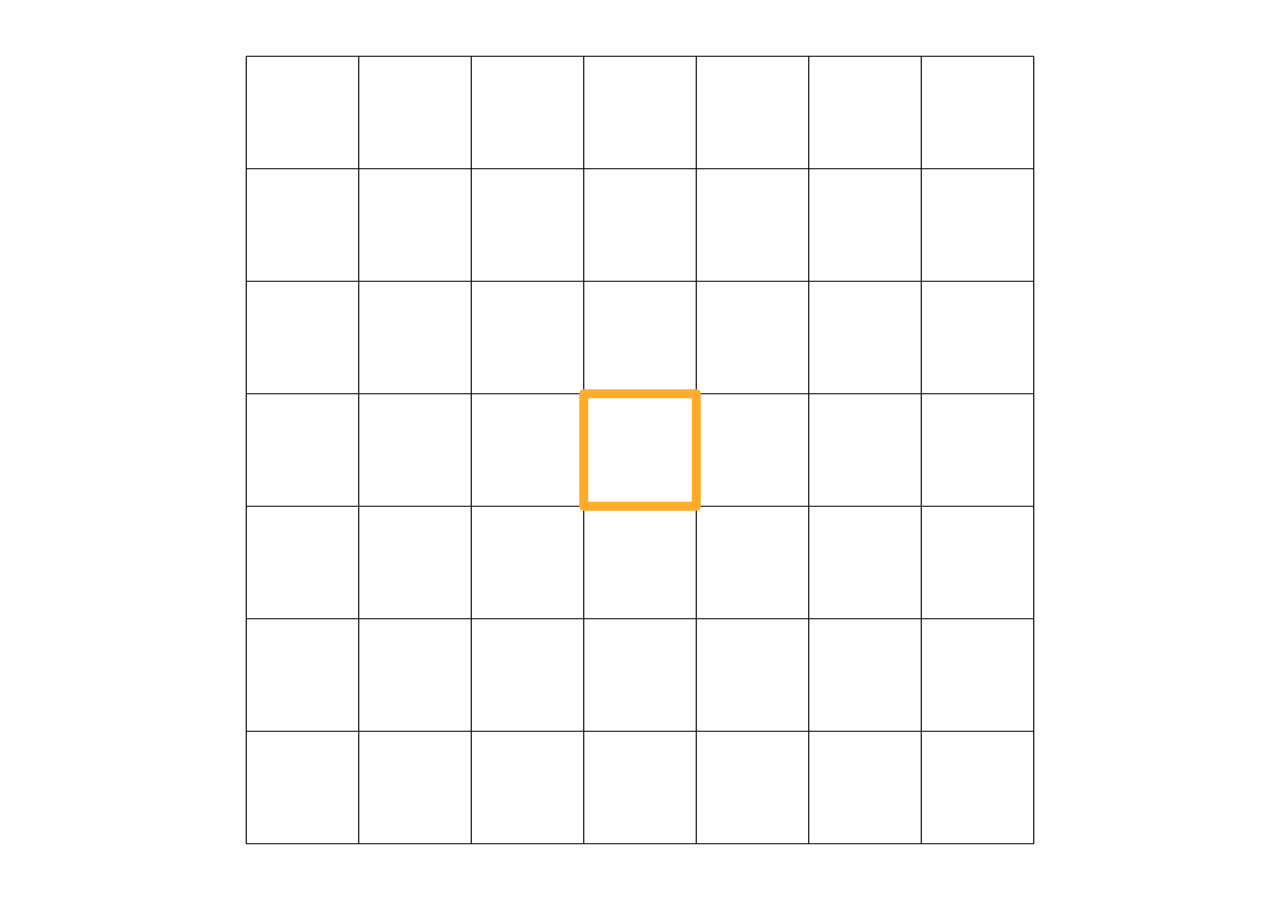
<file: index.html>
<!DOCTYPE html>
<html lang="en">
  <head>
    <title>✐</title>
    <meta charset="UTF-8">
    <link rel="stylesheet" href="hb.css">
    <script src="libs/pointer.js"></script>
    <script src="libs/flexo.js"></script>
  </head>
  <body>
    <div class="expand">
      <svg>
        <defs>
          <g id="UP" stroke="black" stroke-linejoin="round"
            stroke-linecap="round" stroke-width="8">
            <line x1="50" y1="20" x2="50" y2="80"></line>
            <line x1="50" y1="20" x2="30" y2="40"></line>
            <line x1="50" y1="20" x2="70" y2="40"></line>
          </g>
          <use id="RIGHT" xlink:href="#UP"
            transform="rotate(90, 50, 50)"></use>
          <use id="DOWN" xlink:href="#UP"
            transform="rotate(180, 50, 50)"></use>
          <use id="LEFT" xlink:href="#UP"
            transform="rotate(270, 50, 50)"></use>
          <polygon id="STOP" stroke="black" stroke-linejoin="round"
            stroke-linecap="round" stroke-width="8" fill="none"
            transform="translate(50, 50)">
          </g>
        </defs>
        <g id="grid" stroke="black" fill="none"></g>
        <g id="icons"></g>
        <g id="masks" fill-opacity="0" stroke="#ffac2c" stroke-width="0"
          stroke-linejoin="round"></g>
      </svg>
    </div>
    <script src="hb.js"></script>
  </body>
</html>
</file>
<file: hb.css>
html {
  width: 100%;
  height: 100%;
}

body {
  font-family: Univers, "Helvetica Neue", Helvetica, sans-serif;
  height: 100%;
  width: 100%;
  margin: 0;
  position: relative;
}

a {
  text-decoration: none;
  color: #ff4040;
}

.expand {
  position: absolute;
  top: 0;
  bottom: 0;
  width: 100%;
}

svg {
  height: 100%;
  width: 100%;
  position: absolute;
}
</file>
